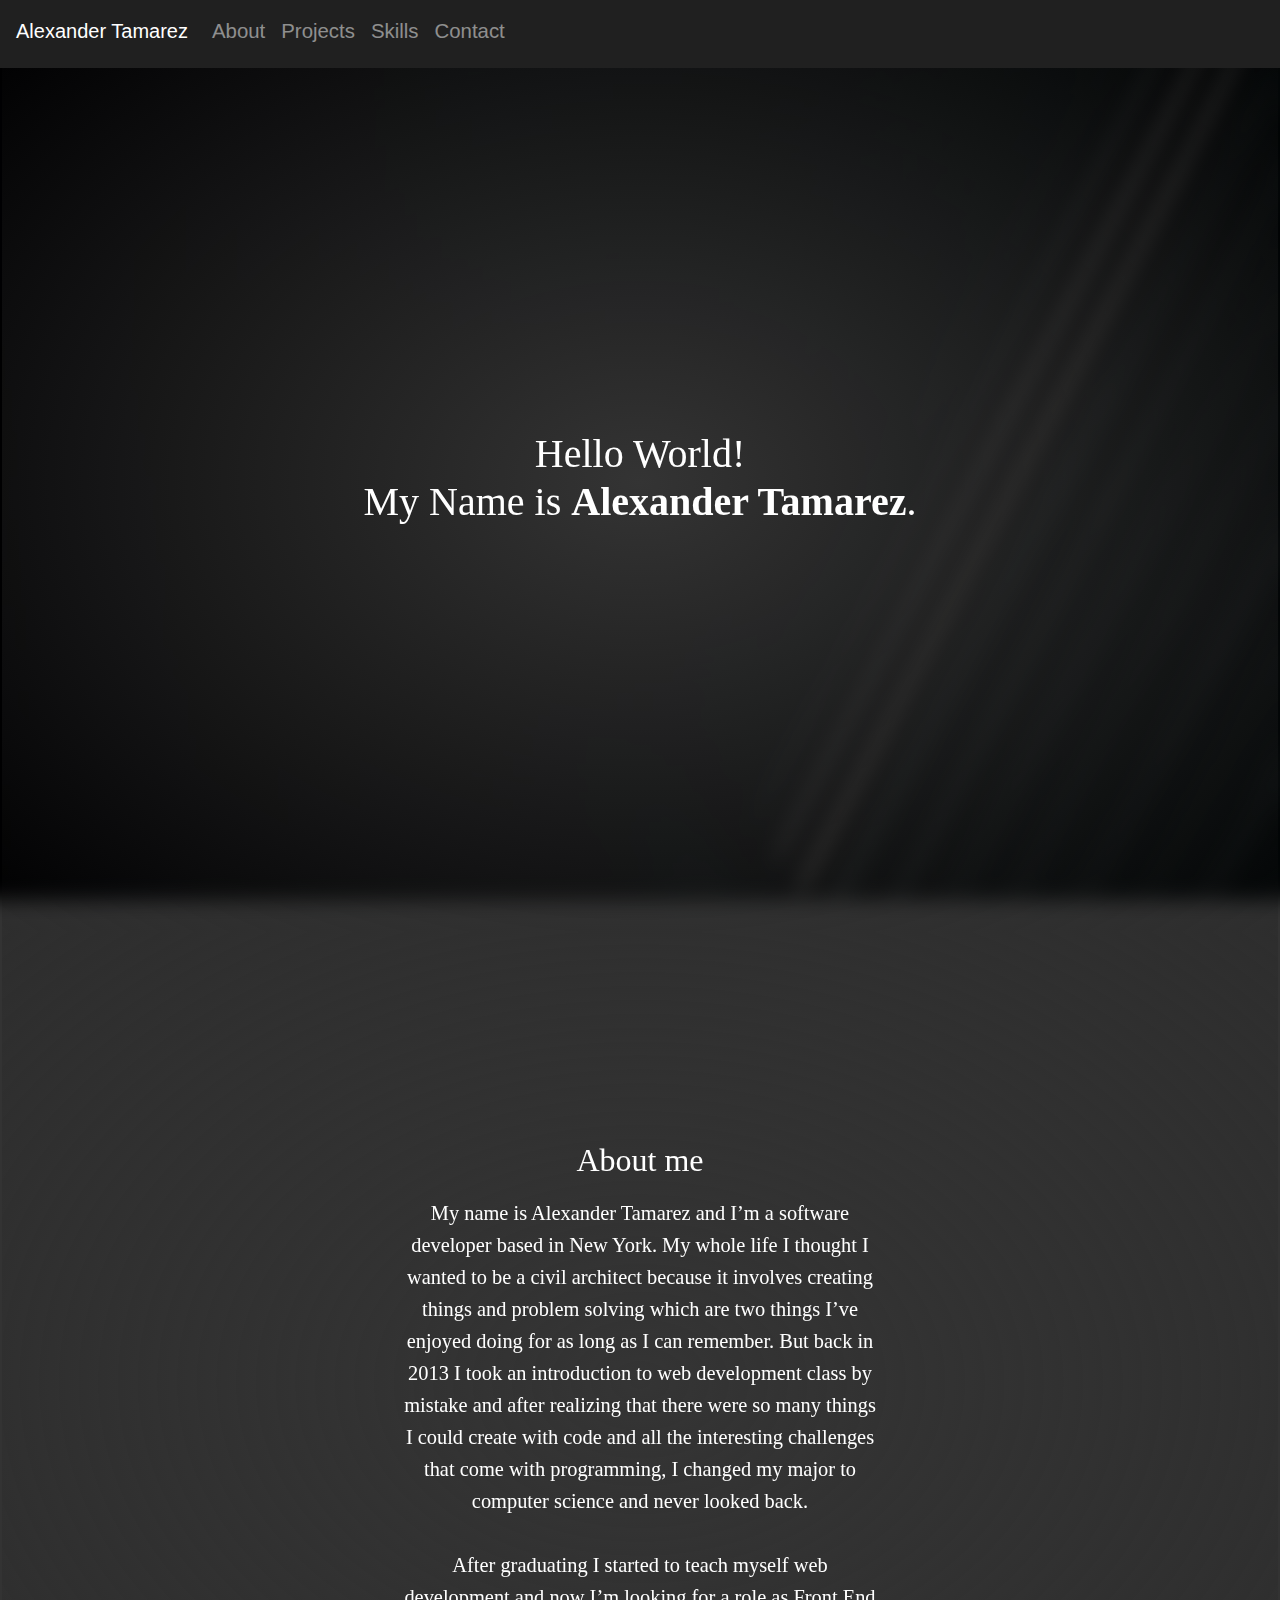
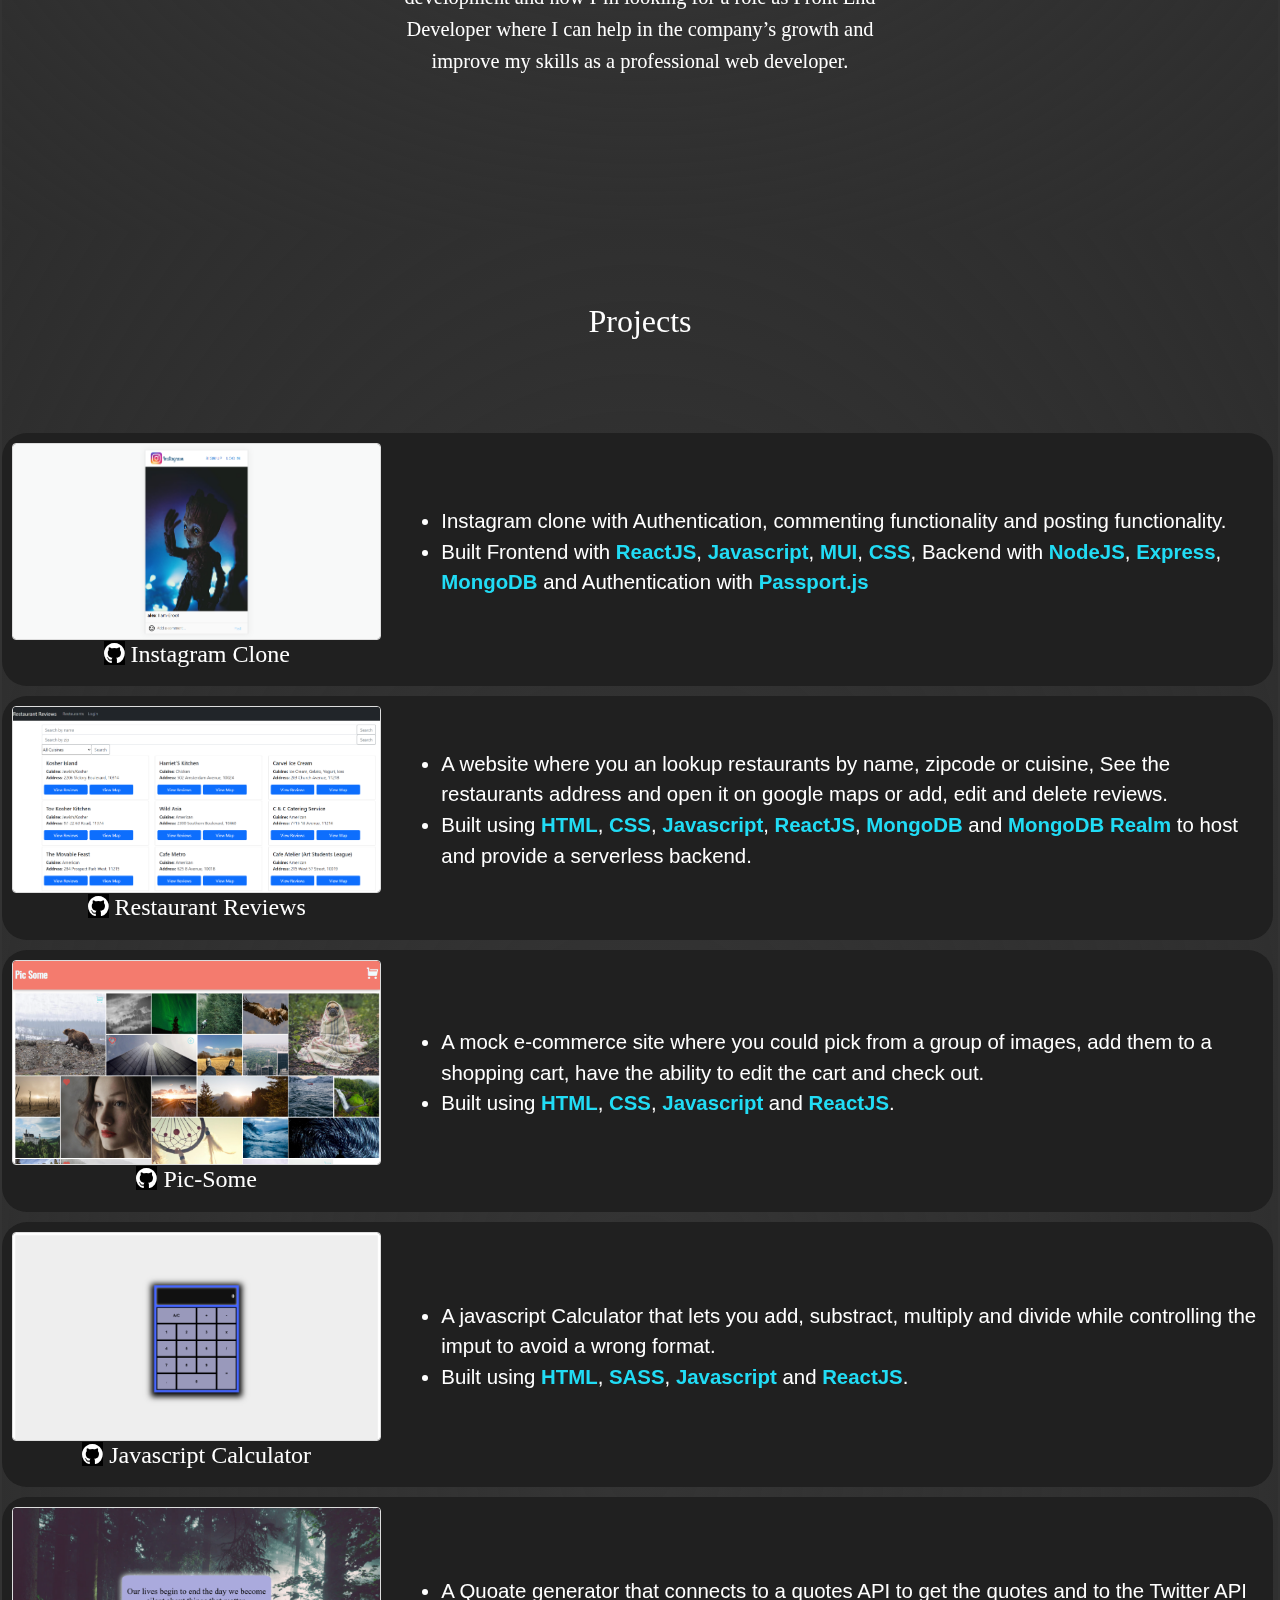
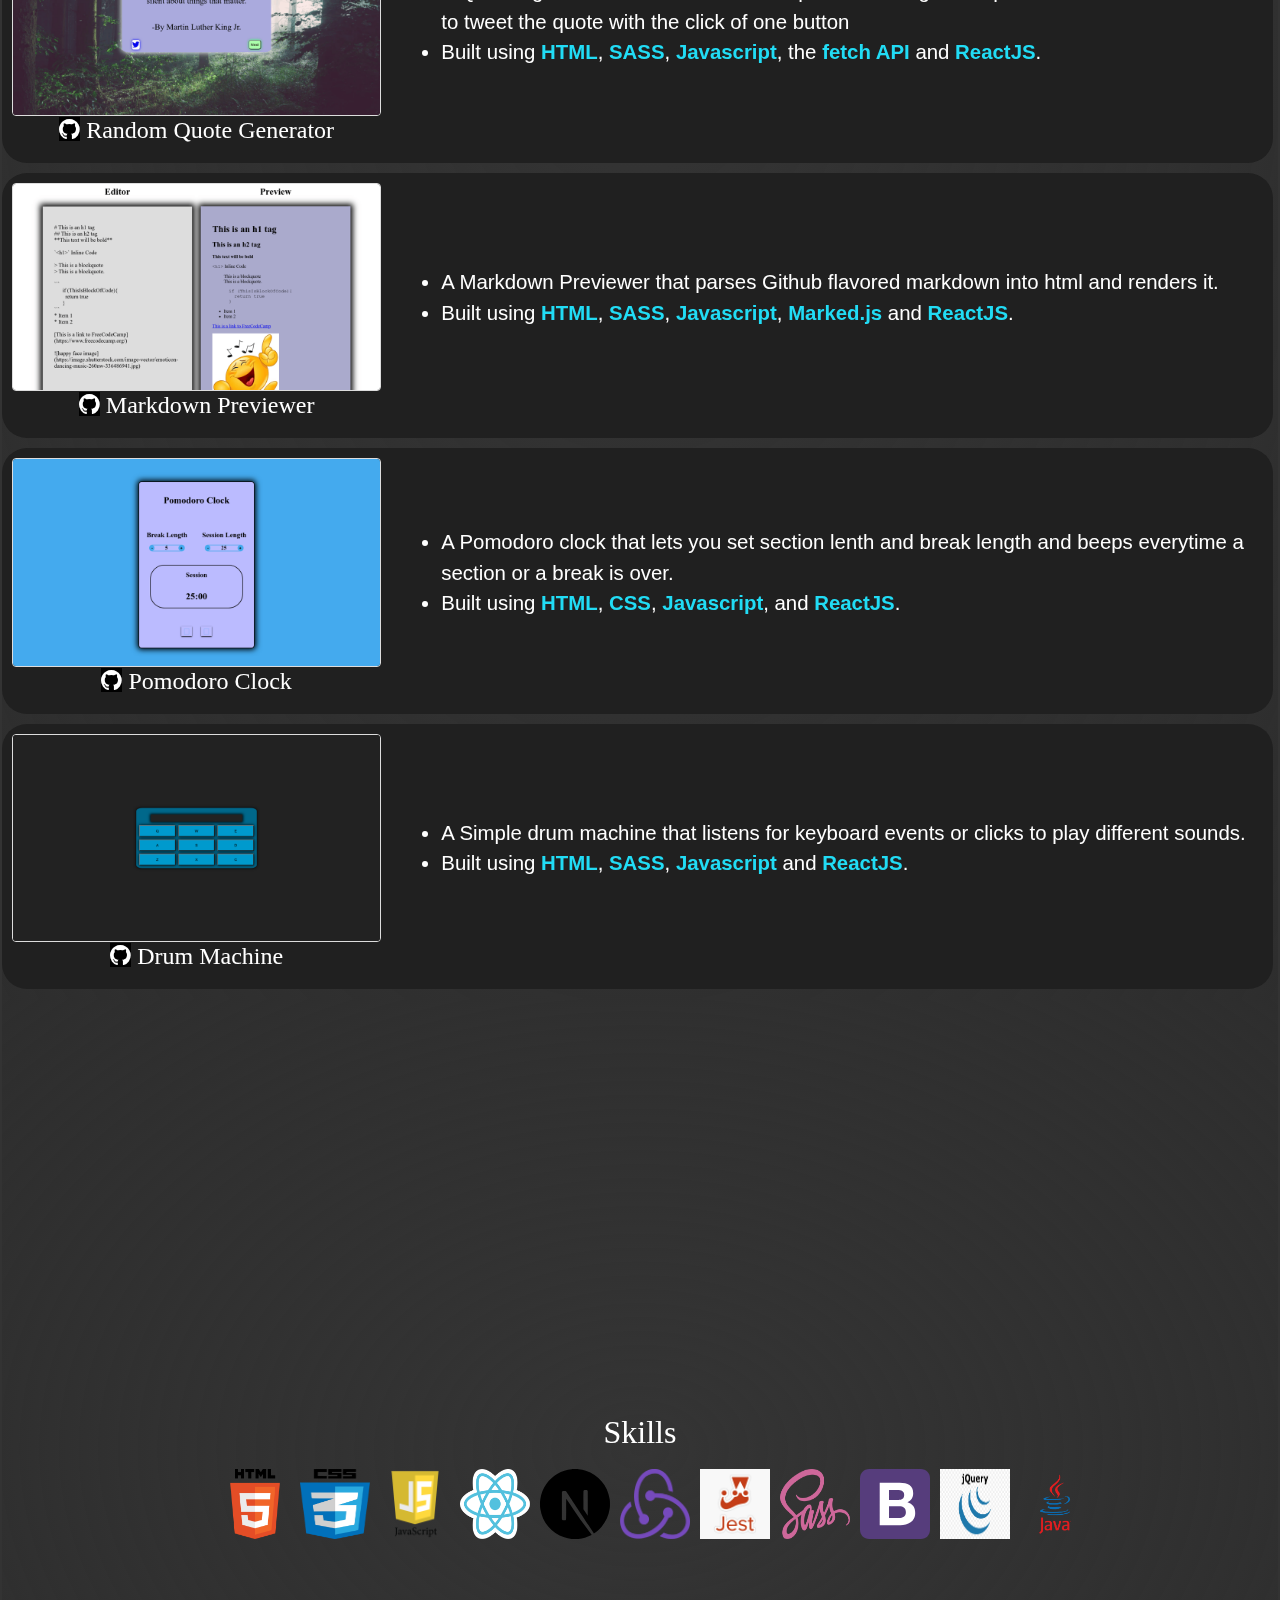
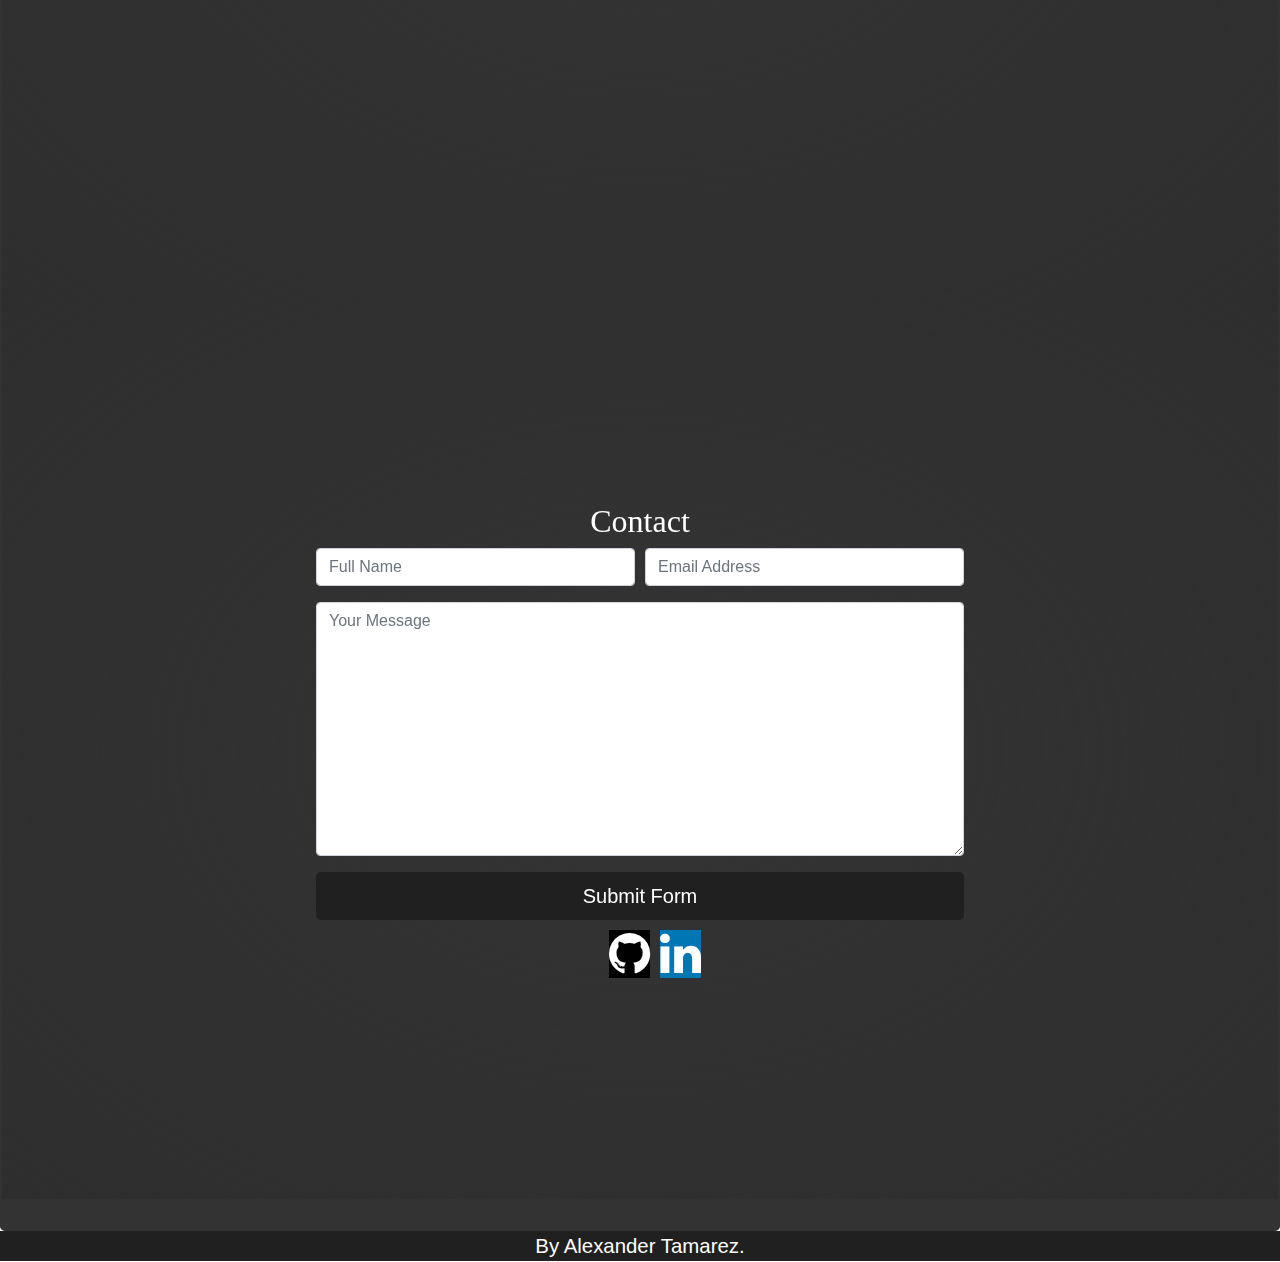
<file: index.html>
<!DOCTYPE html>
<html>
  <head>
    <meta charset="utf-8" />
    <meta
      name="viewport"
      content="width=device-width, initial-scale=1, shrink-to-fit=no"
    />

    <!--Font-Awesome-->
    <link
      rel="stylesheet"
      href="https://cdnjs.cloudflare.com/ajax/libs/font-awesome/4.7.0/css/font-awesome.min.css"
    />
    <!--Bootstrap-->
    <script src="https://ajax.googleapis.com/ajax/libs/jquery/3.3.1/jquery.min.js"></script>
    <script src="https://cdnjs.cloudflare.com/ajax/libs/popper.js/1.14.3/umd/popper.min.js"></script>
    <script src="https://maxcdn.bootstrapcdn.com/bootstrap/4.1.3/js/bootstrap.min.js"></script>
    <link
      rel="stylesheet"
      href="https://stackpath.bootstrapcdn.com/bootstrap/4.1.3/css/bootstrap.min.css"
    />
    <!--My own css-->
    <link rel="stylesheet" type="text/css" href="my-portfolio-stylesheet.css" />
    <!--To collapse the navbar when a link is clicked-->
    <script>
      $(document).ready(function () {
        $(".navbar-nav li a").click(function (event) {
          $(".navbar-collapse").collapse("hide");
        });
        //$('#welcome-section').fadeOut(1000)
        $("#welcome-text").fadeIn(1000);
      });
    </script>
    <title>Alexander Tamarez's Portfolio</title>
  </head>
  <body>
    <!--Bootstrap container layout-->
    <div class="container-fluid navigation" id="home">
      <!--This is my navigation bar at the top of the page-->
      <nav class="navbar navbar-expand-md navbar-dark fixed-top" id="navbar">
        <a href="#" class="navbar-brand">Alexander Tamarez</a>
        <button
          class="navbar-toggler"
          type="button"
          data-toggle="collapse"
          data-target="#navigation"
        >
          <span class="navbar-toggler-icon"></span>
        </button>
        <nav class="collapse navbar-collapse" id="navigation">
          <ul class="navbar-nav text-center">
            <li class="nav-item">
              <a class="nav-link" href="#about">About</a>
            </li>
            <li class="nav-item">
              <a class="nav-link" href="#projects">Projects</a>
            </li>
            <li class="nav-item">
              <a class="nav-link" href="#skills">Skills</a>
            </li>
            <li class="nav-item">
              <a class="nav-link" href="#contact">Contact</a>
            </li>
          </ul>
        </nav>
      </nav>
      <!--End of the navigation bar-->

      <!--The Jumbotron begins-->
      <div class="jumbotron">
        <div id="welcome-section">
          <h1 id="welcome-text" class="text-center">
            Hello World! <br />My Name is <b>Alexander Tamarez</b>.
          </h1>
        </div>
        <!--The About Me section begins-->
        <div class="container-fluid about" id="about">
          <h2 class="text-center">About me</h2>
          <p>
            My name is Alexander Tamarez and I’m a software developer based in
            New York. My whole life I thought I wanted to be a civil architect
            because it involves creating things and problem solving which are
            two things I’ve enjoyed doing for as long as I can remember. But
            back in 2013 I took an introduction to web development class by
            mistake and after realizing that there were so many things I could
            create with code and all the interesting challenges that come with
            programming, I changed my major to computer science and never looked
            back. <br /><br />After graduating I started to teach myself web
            development and now I’m looking for a role as Front End Developer
            where I can help in the company’s growth and improve my skills as a
            professional web developer.
          </p>
        </div>
        <!--The About Me section ends-->
        <!--The project section begins-->
        <div class="projects" id="projects">
          <h2 class="text-center">Projects</h2>
          <div class="container-fluid" id="project-section">
            <div class="project-tile">
              <div class="thumbnail">
                <a
                  target="_blank"
                  href="https://instagram-clone-3e26f.firebaseapp.com/"
                  ><img
                    class="img-responsive"
                    src="assets/instaclone-mobile.png"
                    alt="Instagram Clone Card"
                /></a>
                <h4>
                  <a
                    href="https://github.com/Alex-tq/instagram-clone"
                    target="_blank"
                  >
                    <i class="fa fa-github repo-link"></i> </a
                  >Instagram Clone
                </h4>
              </div>
              <div class="project-info">
                <ul>
                  <li>
                    Instagram clone with Authentication, commenting
                    functionality and posting functionality.
                  </li>
                  <li>
                    Built Frontend with <span>ReactJS</span>,
                    <span>Javascript</span>, <span>MUI</span>, <span>CSS</span>,
                    Backend with <span>NodeJS</span>, <span>Express</span>,
                    <span>MongoDB</span> and Authentication with
                    <span>Passport.js</span>
                  </li>
                </ul>
              </div>
            </div>

            <div class="project-tile">
              <div class="thumbnail">
                <a
                  target="_blank"
                  href="https://restaurant-reviews-kdlea.mongodbstitch.com/"
                  ><img
                    class="img-responsive"
                    src="assets/restaurant-reviews2.png"
                    alt="Restaurant Reviews Card"
                /></a>
                <h4>
                  <a
                    href="https://github.com/Alex-tq/restaurant-reviews"
                    target="_blank"
                  >
                    <i class="fa fa-github repo-link"></i> </a
                  >Restaurant Reviews
                </h4>
              </div>
              <div class="project-info">
                <ul>
                  <li>
                    A website where you an lookup restaurants by name, zipcode
                    or cuisine, See the restaurants address and open it on
                    google maps or add, edit and delete reviews.
                  </li>
                  <li>
                    Built using <span>HTML</span>, <span>CSS</span>,
                    <span>Javascript</span>, <span>ReactJS</span>,
                    <span>MongoDB</span> and <span>MongoDB Realm</span> to host
                    and provide a serverless backend.
                  </li>
                </ul>
              </div>
            </div>

            <div class="project-tile">
              <div class="thumbnail">
                <a target="_blank" href="https://alex-tq.github.io/pic-some"
                  ><img
                    class="img-responsive"
                    src="assets/picsome.png"
                    alt="pic-some Card"
                /></a>
                <h4>
                  <a href="https://github.com/Alex-tq/pic-some" target="_blank">
                    <i class="fa fa-github repo-link"></i>
                  </a>
                  Pic-Some
                </h4>
              </div>
              <div class="project-info">
                <ul>
                  <li>
                    A mock e-commerce site where you could pick from a group of
                    images, add them to a shopping cart, have the ability to
                    edit the cart and check out.
                  </li>
                  <li>
                    Built using <span>HTML</span>, <span>CSS</span>,
                    <span>Javascript</span> and <span>ReactJS</span>.
                  </li>
                </ul>
              </div>
            </div>

            <div class="project-tile">
              <div class="thumbnail">
                <a
                  target="_blank"
                  href="https://alex-tq.github.io/javascript-calculator/"
                  ><img
                    class="img-responsive"
                    src="assets/js_calculator.png"
                    alt="Javascript Calculator Card"
                /></a>
                <h4>
                  <a
                    href="https://github.com/Alex-tq/javascript-calculator"
                    target="_blank"
                  >
                    <i class="fa fa-github repo-link"></i>
                  </a>
                  Javascript Calculator
                </h4>
              </div>
              <div class="project-info">
                <ul>
                  <li>
                    A javascript Calculator that lets you add, substract,
                    multiply and divide while controlling the imput to avoid a
                    wrong format.
                  </li>
                  <li>
                    Built using <span>HTML</span>, <span>SASS</span>,
                    <span>Javascript</span> and <span>ReactJS</span>.
                  </li>
                </ul>
              </div>
            </div>

            <div class="project-tile">
              <div class="thumbnail">
                <a
                  target="_blank"
                  href="https://alex-tq.github.io/random-quote-generator/"
                  ><img
                    class="img-responsive"
                    src="assets/random_quote_generator.png"
                    alt="Random Quote Generator Card"
                /></a>
                <h4>
                  <a
                    href="https://github.com/Alex-tq/random-quote-generator"
                    target="_blank"
                  >
                    <i class="fa fa-github repo-link"></i>
                  </a>
                  Random Quote Generator
                </h4>
              </div>
              <div class="project-info">
                <ul>
                  <li>
                    A Quoate generator that connects to a quotes API to get the
                    quotes and to the Twitter API to tweet the quote with the
                    click of one button
                  </li>
                  <li>
                    Built using <span>HTML</span>, <span>SASS</span>,
                    <span>Javascript</span>, the <span>fetch API</span> and
                    <span>ReactJS</span>.
                  </li>
                </ul>
              </div>
            </div>

            <div class="project-tile">
              <div class="thumbnail">
                <a
                  target="_blank"
                  href="https://alex-tq.github.io/markdown-previewer/"
                >
                  <img
                    src="assets/markdown_previewer.png"
                    class="img-responsive"
                    alt="Markdown Previewer Card"
                  />
                </a>
                <h4>
                  <a
                    href="https://github.com/Alex-tq/markdown-previewer"
                    target="_blank"
                  >
                    <i class="fa fa-github repo-link"></i>
                  </a>
                  Markdown Previewer
                </h4>
              </div>
              <div class="project-info">
                <ul>
                  <li>
                    A Markdown Previewer that parses Github flavored markdown
                    into html and renders it.
                  </li>
                  <li>
                    Built using <span>HTML</span>, <span>SASS</span>,
                    <span>Javascript</span>, <span>Marked.js</span> and
                    <span>ReactJS</span>.
                  </li>
                </ul>
              </div>
            </div>

            <div class="project-tile">
              <div class="thumbnail">
                <a
                  target="_blank"
                  href="https://alex-tq.github.io/pomodoro-clock/"
                >
                  <img
                    src="assets/pomodoro.png"
                    class="img-responsive"
                    alt="Pomodoro Clock Card"
                  />
                </a>
                <h4>
                  <a
                    href="https://github.com/Alex-tq/pomodoro-clock"
                    target="_blank"
                  >
                    <i class="fa fa-github repo-link"></i>
                  </a>
                  Pomodoro Clock
                </h4>
              </div>
              <div class="project-info">
                <ul>
                  <li>
                    A Pomodoro clock that lets you set section lenth and break
                    length and beeps everytime a section or a break is over.
                  </li>
                  <li>
                    Built using <span>HTML</span>, <span>CSS</span>,
                    <span>Javascript</span>, and <span>ReactJS</span>.
                  </li>
                </ul>
              </div>
            </div>

            <div class="project-tile">
              <div class="thumbnail">
                <a
                  target="_blank"
                  href="https://alex-tq.github.io/drum-machine/"
                >
                  <img
                    src="assets/drum_machine.png"
                    class="img-responsive"
                    alt="Drum Machine Card"
                  />
                </a>
                <h4>
                  <a
                    href="https://github.com/Alex-tq/drum-machine"
                    target="_blank"
                  >
                    <i class="fa fa-github repo-link"></i>
                  </a>
                  Drum Machine
                </h4>
              </div>
              <div class="project-info">
                <ul>
                  <li>
                    A Simple drum machine that listens for keyboard events or
                    clicks to play different sounds.
                  </li>
                  <li>
                    Built using <span>HTML</span>, <span>SASS</span>,
                    <span>Javascript</span> and <span>ReactJS</span>.
                  </li>
                </ul>
              </div>
            </div>
          </div>
        </div>
        <!--The project section ends-->
        <!--The Skills section begins-->
        <div class="Skills" id="skills">
          <h2 class="text-center">Skills</h2>
          <div class="row">
            <div class="col-md-12">
              <div>
                <ul class="ullogos">
                  <li class="lilogos">
                    <img
                      src="assets/htlm_logo.png"
                      alt="HTML LOGO"
                      title="HTML"
                      style="width: 70px; height: 70px"
                    />
                  </li>
                  <li class="lilogos">
                    <img
                      src="assets/CSS3_logo.png"
                      alt="CSS LOGO"
                      title="CSS"
                      style="width: 70px; height: 70px"
                    />
                  </li>
                  <li class="lilogos">
                    <img
                      src="assets/JS_logo.png"
                      alt="JavaScript Logo"
                      title="JavaScript"
                      style="width: 70px; height: 70px"
                    />
                  </li>

                  <li class="lilogos">
                    <img
                      src="assets/React_Logo.png"
                      alt="React.js Logo"
                      title="React.js"
                      style="width: 70px; height: 70px"
                    />
                  </li>

                  <li class="lilogos">
                    <img
                      src="assets/nextjs_Logo.svg"
                      alt="Next JS LOGO"
                      title="Next JS"
                      style="width: 70px; height: 70px"
                    />
                  </li>

                  <li class="lilogos">
                    <img
                      src="assets/Redux_Logo.png"
                      alt="Redux Logo"
                      title="Redux"
                      style="width: 70px; height: 70px"
                    />
                  </li>

                  <li class="lilogos">
                    <img
                      src="assets/Jest_logo.jpg"
                      alt="Jest Logo"
                      title="Jest"
                      style="width: 70px; height: 70px"
                    />
                  </li>

                  <li class="lilogos">
                    <img
                      src="assets/Sass_Logo.png"
                      alt="Sass Logo"
                      title="Sass"
                      style="width: 70px; height: 70px"
                    />
                  </li>

                  <li class="lilogos">
                    <img
                      src="assets/bootstrap_Logo.svg"
                      style="width: 70px; height: 70px"
                      alt="Bootstrap logo"
                      title="Bootstrap"
                    />
                  </li>

                  <li class="lilogos">
                    <img
                      src="assets/jqueryLogo.png"
                      alt="JQuery"
                      style="width: 70px; height: 70px"
                      title="Jquery"
                    />
                  </li>

                  <li class="lilogos">
                    <img
                      src="assets/jlogo.png"
                      alt="Java Logo"
                      style="width: 70px; height: 70px"
                      title="Java"
                    />
                  </li>
                </ul>
              </div>
            </div>
          </div>
        </div>
        <!--The Skills section ends-->
        <!--The Contact section begins-->
        <div class="contact container-fluid" id="contact">
          <h2 class="text-center">Contact</h2>
          <div class="row">
            <div class="col-md-12">
              <div>
                <div class="container">
                  <form
                    target="_blank"
                    action="https://formsubmit.co/04bd2804ef949f2505c3b8ac36e634e1"
                    method="POST"
                  >
                    <div class="form-group">
                      <div class="form-row">
                        <div class="col">
                          <input
                            type="text"
                            name="name"
                            class="form-control"
                            placeholder="Full Name"
                            required
                          />
                        </div>
                        <div class="col">
                          <input
                            type="email"
                            name="email"
                            class="form-control"
                            placeholder="Email Address"
                            required
                          />
                        </div>
                        <input
                          type="hidden"
                          name="_subject"
                          value="Submission from portfolio"
                        />
                      </div>
                    </div>
                    <div class="form-group">
                      <textarea
                        placeholder="Your Message"
                        class="form-control"
                        name="message"
                        rows="10"
                        required
                      ></textarea>
                    </div>
                    <button type="submit" class="btn btn-lg btn-block">
                      Submit Form
                    </button>
                  </form>
                </div>
              </div>
            </div>
            <div class="col-md-12">
              <div>
                <ul class="ullogos">
                  <li class="lilogos">
                    <a
                      href="https://github.com/Alex-tq"
                      id="profile-link"
                      target="_blank"
                      ><i
                        class="fa fa-github"
                        style="
                          font-size: 48px;
                          color: white;
                          background-color: black;
                        "
                      ></i
                    ></a>
                  </li>
                  <!--<li class="lilogos"><a href="https://codepen.io/Alex_tq/" target="_blank"><i class="fa fa-codepen" style="font-size:48px;color:white;background-color:black"></i></a></li>-->
                  <li class="lilogos">
                    <a
                      href="https://www.linkedin.com/in/alexander-tamarez-346b8b6b"
                      target="_blank"
                      ><i
                        class="fa fa-linkedin"
                        style="
                          font-size: 48px;
                          color: white;
                          background-color: #0077b5;
                        "
                      ></i
                    ></a>
                  </li>
                </ul>
              </div>
            </div>
          </div>
        </div>
        <!--The Contact section ends-->
      </div>
      <!--The Jumbotron ends-->

      <!--This is a footer-->
      <div class="footer">By Alexander Tamarez.</div>
    </div>
    <!--The Container ends here-->
  </body>
</html>
</file>
<file: my-portfolio-stylesheet.css>
:root {
  --main-theme-color: rgb(32, 32, 32);
  --main-text-color: white;

}
html, body{
  margin: 0;
  padding: 0;
  overflow-x:hidden;
}

html{
  scroll-behavior: smooth;
}

body{
  
  background-image: url("assets/darkbg.jpg");
  background-size: 100vw 100vh;
  background-repeat: no-repeat;
  background-attachment: fixed;
  font-size: calc(14px + 0.5vw); 
}
#welcome-section{
  height: 100vh;
  display:flex;
  align-items: center;
  justify-content:center;
  background: radial-gradient(rgb(52, 52, 52), rgba(0,0,0,0.1));
}
#welcome-text{
  display: none;

}
#about{
  display:flex;
  flex-direction:column;
  justify-content:center;
  align-items:center;
  min-height:100vh;
  padding-top: 80px;

  text-align:center;
  background: radial-gradient(rgb(52, 52, 52), rgba(0,0,0,0.1));
  
}
#about p{
  max-width:500px;
  padding: 10px;
  line-height: 2rem;
}

#project-section{
  min-height:80vh;
  display:flex;
  flex-direction:column;
  justify-content:center;
  align-items:center;
  padding: 80px 5px 5px 0;
  max-width: 1300px;
}
span{
  color: rgb(33, 220, 245);
  font-weight: 700;
}
h1, h2, h4, p{
  font-family: georgia, serif, 'Courier New', Courier, monospace;
  color: var(--main-text-color);
  text-align: center; 
}
.repo-link {
  color:white;
  background-color:black;
}

.repo-link:hover{
  box-shadow: 0 0 2px 1px rgba(250, 250, 250, 0.9) !important;
}

.ullogos {
  list-style-type: none;
  overflow: hidden;
  display: flex;
  justify-content: center;
  flex-wrap: wrap;
}
.lilogos {
  margin-right: 10px;
  margin-right: 10px;
  margin-top: 10px;
}
nav{
  background-color: var(--main-theme-color);
}
nav a{
  box-sizing: border-box;
  border-bottom: 5px solid var(--main-theme-color);
}
nav a:hover{
  border-bottom: 5px solid rgb(33, 220, 245) !important;

}
.navbar{
  max-width: 100vw;
}

.jumbotron{
  background-color: rgba(0, 0, 0, 0.8);
  backdrop-filter: blur(10px);
  padding: 2rem 2px;
  margin-bottom: 0;
}

.projects, .Skills, .contact, .about{
  background-color: clear;
  padding-top: 70px;
  min-height: 100vh;
  background: radial-gradient(rgb(52, 52, 52), rgba(0,0,0,0.1));
}
#skills{
  background-color: var(--main-theme-color);
  background: radial-gradient(rgb(52, 52, 52), rgba(0,0,0,0.1));
}
.Skills, .contact {
  display: flex;
  flex-direction: column;
  align-items: center;
  justify-content: center;
}
button{
  background-color: var(--main-theme-color);
  color: var(--main-text-color);
}
button:hover{
  background-color: rgb(42, 42, 42);
}
.footer {
  position: absolute;
  right: 0;
  margin-bottom:0px;
  left: 0;
  height: 30px;
  background-color: var(--main-theme-color);
  color:var(--main-text-color);
  text-align: center;
}
.project-tile{
  display: flex;
  width: 100%;
  background-color: var(--main-theme-color);
  margin: 5px;
  border-radius: 25px;
  align-items: center;
  
}
.thumbnail  {
  width: 30%;
  background-color:  clear;
  margin: 10px;
  border-radius: 25px;
  
}

.project-info{
  color: var(--main-text-color);
  margin: 10px;
  width: 70%;
}

.projects img:hover {
  box-shadow: 0 0 200px 1px rgba(0, 140, 186, 1);
}
.contact li:hover {
  box-shadow: 0 0 2px 1px rgba(250, 250, 250, 0.9);
}
.thumbnail img {
  width: 100%;
  height: auto;
  transition: all 0.2s;
  border: 1px solid #ddd;
  border-radius: 4px; 
}
.thumbnail img:hover {
  transform: scale(1.03);
}
.container-fluid{
  padding: 0;
}

@media only screen and (max-width: 600px) {
  
  .project-tile{
    flex-direction: column;
    margin: 5px 0 5px 0;
    padding: 2px 10px 2px 10px;
    
  }
  .thumbnail{
    width: 100%;
  }
  .project-info{
    width: 100%
  }
  .navbar-brand{
    font-weight:bold;
  }
}
</file>
